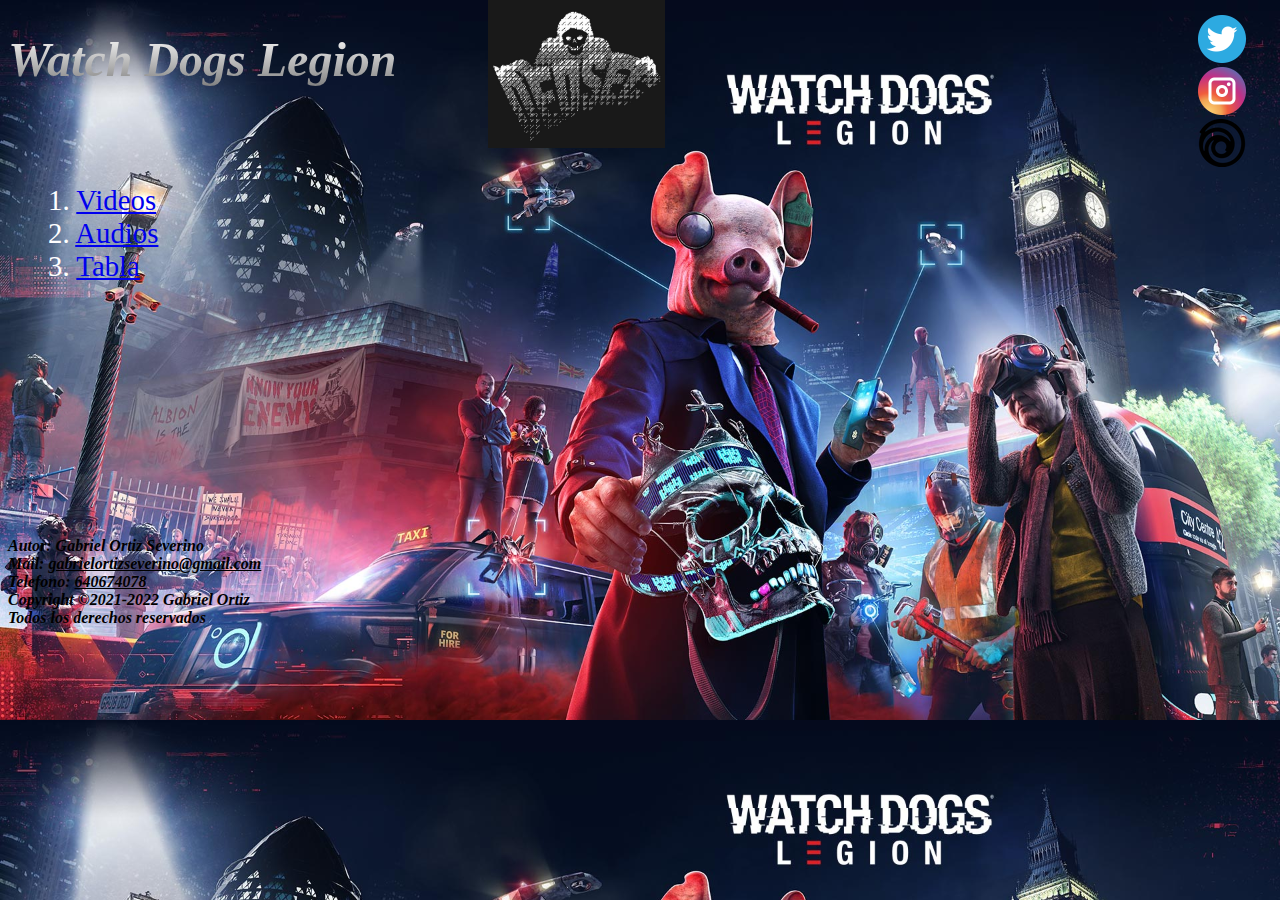
<file: index.html>
<!DOCTYPE html>
<html>
<head>
    <meta charset="UTF-8">
    <meta name="Página indice" content="Para su perfecta visualización ver en 1280x680, esta es una página creada por Gabriel Ortiz, que contiene la página central, de la cual salen las otras 3 páginas y a la cual se puede volver desde ellas.">
    <title>Indice</title>
    <link rel="stylesheet" href="CSS/Index.css">
</head>
<body>
    <header>
        <h1>Watch Dogs Legion</h1>
        <img src = "Imagenes/DedSec.png">           <!--Título y logo de la página-->
    </header>
   <article>
        <nav class="páginas">
            <ol>
                <li><a href = "videos.html">Videos</a></li>
                <li><a href = "audios.html">Audios</a></li>   <!--Enlaces a las otras páginas-->
                <li><a href = "taula.html">Tabla</a></li>  
            </ol>
        </nav>

        <aside>
            <nav class="redesSociales"> <!--Redes Sociales del videojuego (situado a la derecha de la página)-->
                <ul type="none">
                    <li><a title="Twitter de Watch Dogs Legion" href=https://twitter.com/WatchDogsSpain><img src= "Imagenes/twitter.png"></a></li>
                    <li><a title="Instagram de Watch Dogs Legion" href=https://www.instagram.com/watchdogs_es><img src= "Imagenes/instagram.png"></a></li>       
                    <li><a title= "Watch Dogs Legion" href=https://www.ubisoft.com/es-es/game/watch-dogs/legion><img src= "Imagenes/ubisoft.png"></a></li>
                </ul>
            </nav>
        </aside>
    </article>
    <footer>
         <address>       <!--Pie de página-->
             Autor: Gabriel Ortiz Severino<br> Mail: <a href=mailto:gabrielortizseverino@gmail.com>gabrielortizseverino@gmail.com</a><br>Telefono: <u>640674078</u><br> Copyright &copy;2021-2022 Gabriel Ortiz<br> Todos los derechos reservados            
         </address>
    </footer>
</body>
</html>
</file>
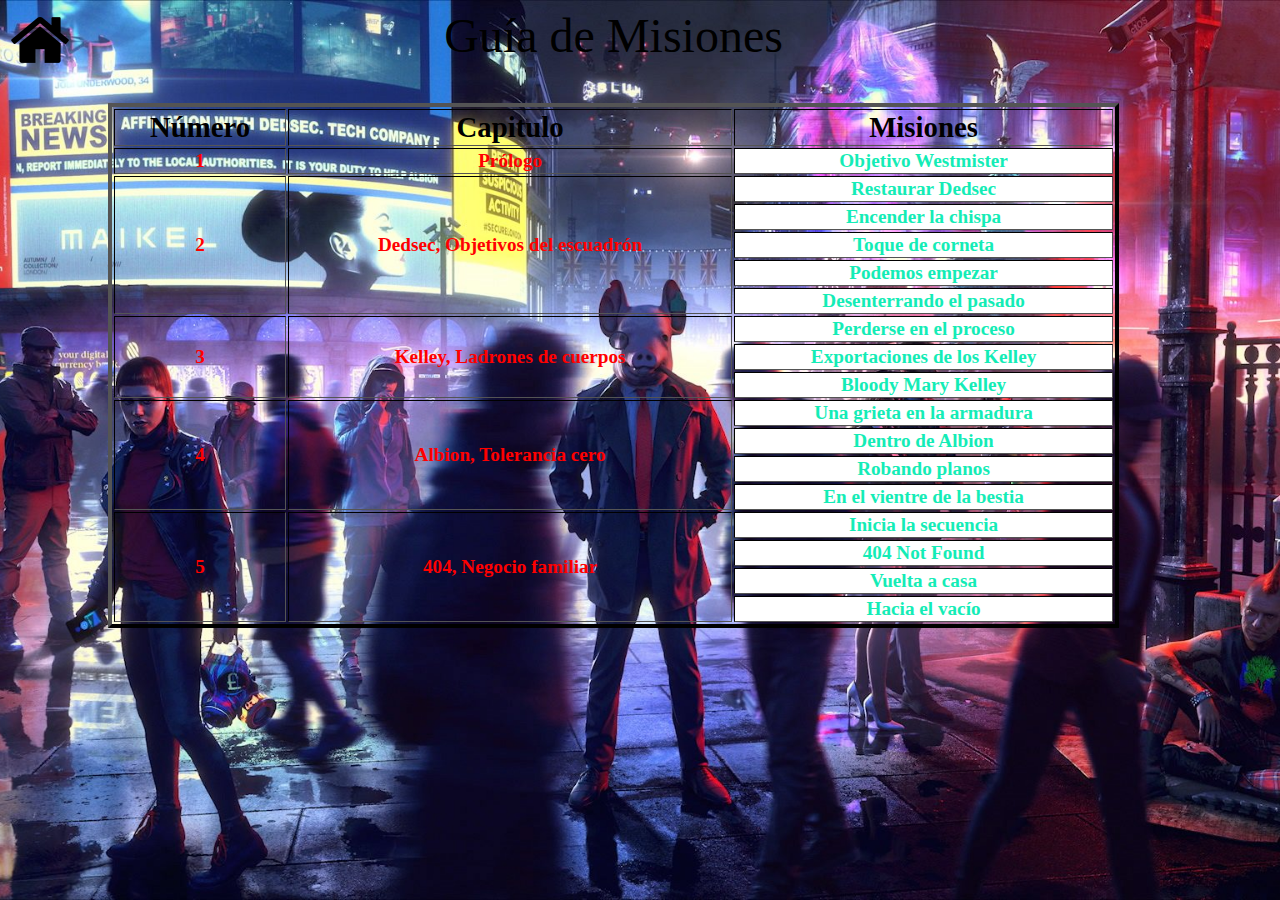
<file: taula.html>
<!DOCTYPE html>
<html>
<head>
    <meta charset="UTF-8">
    <meta name="Tabla de misiones del Watch Dogs Legion" content="Para su perfecta visualización ver en 1280x680, esta es una página creada por Gabriel Ortiz, y tiene una tabla de 3 columans y 6 filas, en la cual se encuentran las misiones del juego">
    <title>Tabla</title>
    <link rel="stylesheet" href= "CSS/taula.css">
</head>
<body>
    <header>     <!--Imagen de casa para regresar al indice-->
        <a href="index.html" title="Inicio"><img src = "Imagenes/home.png"/></a> 
    </header>
    <article>
        <table border ="4">   <!--Tabla-->
            <caption>Guía de Misiones</caption>      <!--Título de la página-->
            <tr>     <!--Títulos-->
                <th>Número</th>
                <th>Capitulo</th>
                <th>Misiones</th>
            </tr>
            <tr>     <!--Prólogo-->
                <td>1</td>
                <td>Prólogo</td>
                <td class="mision">Objetivo Westmister</td>
            </tr>
            <tr>     <!--Capítulo 2-->
                <td rowspan="5">2</td>
                <td rowspan="5">Dedsec, Objetivos del escuadrón</td>
                <td class="mision">Restaurar Dedsec</td>
            </tr>
            <tr class="mision">
                <td>Encender la chispa</td>
            </tr>
            <tr class="mision">
                <td>Toque de corneta</td>
            </tr>
            <tr class="mision">
                <td>Podemos empezar</td>
            </tr>
            <tr class="mision">
                <td>Desenterrando el pasado</td>
            </tr>
            <tr>     <!--Capítulo 3-->
                <td rowspan="3">3</td>
                <td rowspan="3">Kelley, Ladrones de cuerpos</td>
                <td class="mision">Perderse en el proceso</td>
            </tr>
            <tr class="mision">
                <td>Exportaciones de los Kelley</td>
            </tr>
            <tr class="mision">
                <td>Bloody Mary Kelley</td>
            </tr>
            <tr>     <!--Capítulo 4-->        
                <td rowspan="4">4</td>
                <td rowspan="4">Albion, Tolerancia cero</td>
                <td class="mision">Una grieta en la armadura</td>
            </tr>
            <tr class="mision">
                <td>Dentro de Albion</td>
            </tr>
            <tr class="mision">
                <td>Robando planos</td>
            </tr>
            <tr class="mision">
                <td>En el vientre de la bestia</td>
            </tr>
            <tr>    <!--Capítulo 5-->
                <td rowspan="4">5</td>
                <td rowspan="4">404, Negocio familiar</td>
                <td class="mision">Inicia la secuencia</td>
            </tr>
            <tr class="mision">
                <td>404 Not Found</td>
            </tr>
            <tr class="mision">
                <td>Vuelta a casa</td>
            </tr>
            <tr class="mision">
                <td>Hacia el vacío</td>
            </tr>
            
        </table>
    </article>
   
</body>
</html>
</file>
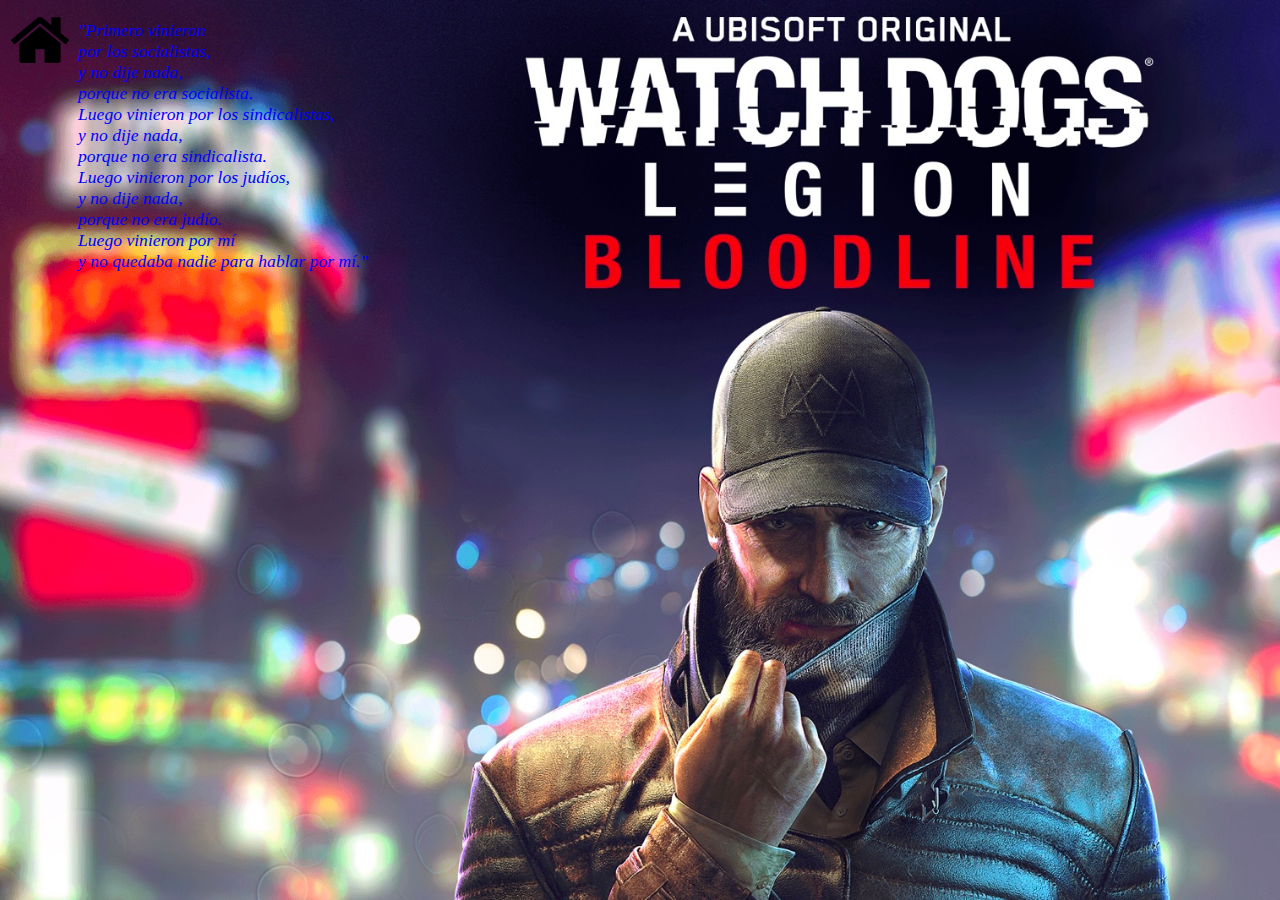
<file: videos.html>
<!DOCTYPE html>
<html>
<head>
    <meta charset="UTF-8">
    <meta name="Página con videos" content="Para su perfecta visualización ver en 1280x680, esta es una página creada por Gabriel Ortiz, que tiene en ella dos videos de youtube, en ellos se anuncia el videojuego y una expansión del propio">
    <title>Videos</title>
    <link rel="stylesheet" href="CSS/videos.css">
</head>
<body>
    <header>     <!--Imagen de casa para regresar al indice-->
        <a href="index.html" title="Inicio"><img src = "Imagenes/home.png"/></a>
    </header>
    <article>  <!--Videos-->
        <iframe class="video1" width="360" height="215" src="https://www.youtube.com/embed/yydUZr9bkxA" title="YouTube video player" frameborder="0" allow="accelerometer; autoplay; clipboard-write; encrypted-media; gyroscope; picture-in-picture" allowfullscreen></iframe>
        <iframe class="video2" width="360" height="215" src="https://www.youtube.com/embed/F11svbrAaA0" title="YouTube video player" frameborder="0" allow="accelerometer; autoplay; clipboard-write; encrypted-media; gyroscope; picture-in-picture" allowfullscreen></iframe>

        
    </article>
    <asside> <!--Cita del juego-->
        <p>"Primero vinieron<br> por los socialistas,<br> y no dije nada,<br> porque no era socialista.<br>Luego vinieron por los sindicalistas,<br> y no dije nada,<br> porque no era sindicalista.<br>Luego vinieron por los judíos,<br> y no dije nada,<br> porque no era judío.<br>Luego vinieron por mí<br> y no quedaba nadie para hablar por mí."</p>
    </asside>
</body>
</html>
</file>
<file: CSS/Index.css>
*{
    font-family:'Comic Sans MS';            /*Tipo de letra de la página*/
}
@media screen and (min-width:300px) and (max-width: 768px){
 
    body{
        background-image: url(Fondos/Fondo\ index\ movil.jfif );
        display: flex;
        width: fit-content;
        background-size: cover;
        background-attachment: relative;
        height: auto;                                /*Fondo de pantalla*/
    }
    header{
        position: relative;
        top:50px;
    }
    header h1{
        background: linear-gradient(white,grey);
        -webkit-background-clip: text;
        color: transparent;                 /*El titulo*/
        font-style: italic;
        font-size: 3em;
    }
    header img{
    display: flex;
    width: 12%;
    position: relative;     /*Logo dedsec en el header*/
    left: 480px;
    bottom: 120px;
}
    .páginas a:visited{             /*Color de enlaces ya visitados en la lista de páginas*/
        color: white;             
    }
    ol li{
        display: flex;
        position: relative;
        bottom: 50px;      /*Lista de enlaces a otras páginas*/
        font-size: 1.5em;
        list-style-type: none;
        counter-increment: lista;
    }
    ol li:before{
        color: white;                     /*Color del número de la lista*/
        content: counter(lista) ". ";
    }
    footer{
        display: flex;
        flex-wrap: nowrap;
        color: white;
        position: relative;        /*El pie de página con mis datos*/
        top: 550px;
        font-size: 1em;
        font-weight: bold;
        font-style: italic;
    }
    footer a:link{
        color: white;     /*Correo electronico en el footer*/
    }
    .redesSociales{
        display: inline-flex;
        flex-flow: row;
        justify-content: flex-end;          /*Lista de redes sociales*/
        width: auto;         
        position: relative;
        bottom: 380px;
    }
}
@media screen and (min-width:770px) and (max-width:1024px){

    body{
        background-image: url(Fondos/fondo\ index\ tablet.jpeg );
        background-size: cover;
        background-attachment: fixed;
        background-position: center center;
        width: auto;
        height: auto;                                 /*Fondo de pantalla*/
    }
     header h1{
        background: linear-gradient(white,grey);
        -webkit-background-clip: text;
        color: transparent;                 /*El titulo*/
        font-style: italic;
        font-size: 2em;
    } 
    header img{
        display: flex;
        width: 12%;
        position: relative;     /*Logo dedsec en el header*/
        left: 320px;
        bottom: 80px;
    } 
    .páginas a:visited{             /*Color de enlaces ya visitados en la lista de páginas*/
        color: white;             
    }
    ol li{
        position: relative;
        bottom: 100px;      /*Lista de enlaces a otras páginas*/
        font-size: 1.2em;
        list-style-type: none;
        counter-increment: lista;
    }
    ol li:before{
        color: white;                     /*Color del número de la lista*/
        content: counter(lista) ". ";
    }
    footer{
        display: flex;
        color: white;
        position: relative;        /*El pie de página con mis datos*/
        top: 460px;
        font-size: 1em;
        font-weight: bold;
        font-style: italic;
    }
    footer a:link{
        color: white;     /*Correo electronico en el footer*/
    }  
   
    aside .redesSociales{
        display: inline-flex;
        flex-flow: row;
        justify-content: flex-end;          /*Lista de redes sociales*/
        width: auto;         
        position: fixed;
        bottom: 700px;
        left: 850px;
    }
}
@media screen and (min-width: 1024px) {
    body{
        background-image: url(Fondos/Fondo\ Index.jpg );
        background-size: cover;
        background-attachment: relative;
        width: auto;
        height: auto;                                 /*Fondo de pantalla*/
    }
     header h1{
        background: linear-gradient(white,grey);
        -webkit-background-clip: text;
        color: transparent;                 /*El titulo*/
        font-style: italic;
        font-size: 3em;
    } 
    header img{
        display: flex;
        width: 14%;
        position: relative;     /*Logo dedsec en el header*/
        left: 480px;
        bottom: 120px;
    } 
    .páginas a:visited{             /*Color de enlaces ya visitados en la lista de páginas*/
        color: white;             
    }
    ol li{
        position: relative;
        bottom: 100px;      /*Lista de enlaces a otras páginas*/
        font-size: 1.8em;
        list-style-type: none;
        counter-increment: lista;
    }
    ol li:before{
        color: white;                     /*Color del número de la lista*/
        content: counter(lista) ". ";
    }
    footer{
        display: flex;
        color: black;
        position: relative;        /*El pie de página con mis datos*/
        bottom: 50px;
        font-size: 1em;
        font-weight: bold;
        font-style: italic;
    }
    footer a:link{
        color: black;     /*Correo electronico en el footer*/
    }  
   
    .redesSociales{
        display: inline-flex;
        flex-flow: row;
        justify-content: flex-end;          /*Lista de redes sociales*/
        width: auto;         
        position: relative;
        bottom: 400px;
        left: 1150px;
    }
}
</file>
<file: CSS/taula.css>
*{
    font-family: "Comic Sans MS"; /*Tipo de letra de la página*/
} 

/*Para moviles*/
@media screen and (max-width: 750px){
    body{
        background-image: url(Fondos/Fondo\ tabla.jpeg);
        background-size: cover;   
        background-attachment: fixed;
        background-position: center center;                          /*Fondo de pantalla*/
        position: relative;                 
        
    }
    table{ 
        justify-content: center;
        text-align: justify;
        border-color: black;
        position: relative;
        left: 100px;                                /*Tabla*/
        width: 80%;
        height: auto;
        background-color: transparent;
        color: red;
    }
    .mision{
        color: rgb(20, 236, 182);       /*Celdas de Misiones*/
        background-color: white;
    }
    caption{
        font-size: 40pt;
        color: black;           /*Título de la tabla*/
    }
    th{
        font-size: 15pt;        
        text-align: center;     /*Títulos de las columnas*/
        color: black;
    }
    td{
        font-size: 12pt;
        text-align: center;     /*Contenido de la tabla*/
        font-weight: bold;
    }
    a{
        position: fixed;                /*Imagen para volver al indice*/
    }
}

/*Para Tablets*/
@media screen and (min-width:760px) and (max-width:1024px){
    body{
        background-image: url(Fondos/Fondo\ tabla.jpeg);
        background-size: cover;   
        background-attachment: fixed;
        background-position: center center;                          /*Fondo de pantalla*/
        position: relative;                 
        
    }
    table{ 
        justify-content: center;
        text-align: justify;
        border-color: black;
        position: relative;
        left: 100px;                                /*Tabla*/
        width: 80%;
        height: auto;
        background-color: transparent;
        color: red;
    }
    .mision{
        color: rgb(20, 236, 182);       /*Celdas de Misiones*/
        background-color: white;
    }
    caption{
        font-size: 40pt;
        color: black;           /*Título de la tabla*/
    }
    th{
        font-size: 15pt;        
        text-align: center;     /*Títulos de las columnas*/
        color: black;
    }
    td{
        font-size: 12pt;
        text-align: center;     /*Contenido de la tabla*/
        font-weight: bold;
    }
    a{
        position: fixed;                /*Imagen para volver al indice*/
    }  
}

/*Para Portatiles o PC*/
@media screen and (min-width: 1024px) {
    body{
        background-image: url(Fondos/Fondo\ tabla.jpeg);
        background-size: cover;   
        background-attachment: fixed;
        background-position: center center;                          /*Fondo de pantalla*/
        position: relative;                 
        
    }
    table{ 
        justify-content: center;
        text-align: justify;
        border-color: black;
        position: relative;
        top:40px;
        left: 100px;                                /*Tabla*/
        width: 80%;
        height: auto;
        background-color: transparent;
        color: red;
    }
    .mision{
        color: rgb(20, 236, 182);       /*Celdas de Misiones*/
        background-color: white;
    }
    caption{
        font-size: 3em;
        color: black;       /*Título de la tabla*/
        position:relative;
        bottom: 40px;           
    }
    th{
        font-size: 1.8em;        
        text-align: center;     /*Títulos de las columnas*/
        color: black;
    }
    td{
        font-size: 1.2em;
        text-align: center;     /*Contenido de la tabla*/
        font-weight: bold;
    }
    a{
        position: fixed;                /*Imagen para volver al indice*/
    }

}

/*Para Pantallas grandes*/
@media screen and (min-width:1400px){
    body{
        background-image: url(Fondos/Fondo\ tabla.jpeg);
        background-size: cover;   
        background-attachment: fixed;
        background-position: center center;                          /*Fondo de pantalla*/
        position: relative;                 
        
    }
    table{ 
        justify-content: center;
        align-items: center;
        text-align: justify;
        border-color: black;
        position: relative;
        left: 100px; 
        box-sizing: border-box;                               /*Tabla*/
        width: 90%;
        height: 150%;
        top: 40px ;
        background-color: transparent;
        color: red;
    }
    .mision{
        color: rgb(20, 236, 182);       /*Celdas de Misiones*/
        background-color: white;
    }
    caption{
        font-size: 3em;
        color: black;
        position: relative;
        bottom: 50px;           /*Título de la tabla*/
    }
    th{
        font-size: 2em;        
        text-align: center;     /*Títulos de las columnas*/
        color: black;
    }
    td{
        font-size: 1.5em;
        text-align: center;     /*Contenido de la tabla*/
        font-weight: bold;
    }
    a{
        position: fixed;                /*Imagen para volver al indice*/
    }
  
}
</file>
<file: CSS/videos.css>
*{
    font-family: "Comic Sans MS"; /*Tipo de letra de la página*/
}
@media screen and (max-width: 768px){
    body{
        background-image: url(Fondos/fondo\ videos\ movil.jpg);
        background-size: cover;     /*Fondo de página*/
        background-attachment: fixed;
    } 
    
    .video1{
        display: flex;
        position: relative;
        top: 305px;             /*Trailer de bloodline*/
        left: 160px;  
    }
    .video2{
        display: flex;
        position: relative;
        left: 400px;        /*Trailer del juego*/
        top: 305px;
    }
    asside p{
        display: inline-flex;
        justify-content: flex-start;
        position: relative;
        left: 70px;
        bottom: 225px;                  /*Cita*/
        font-size: 1.1em;
        color:blue;
        font-style: italic;
    }
    a{
        display: inline-flex;
        position:fixed;     /*Imagen para regresar al indice*/
    }
}
@media screen and (min-width:770px) and (max-width:1024px){
    body{
        background-image: url(Fondos/fondo\ videos\ movil.jpg);
        background-size: cover;     /*Fondo de página*/
        background-attachment: fixed;
        background-position: center center;
    } 
    
    .video1{
        display: inline-flex;
        position: relative;
        top: 350px;             /*Trailer de bloodline*/
        left: 20px;  
    }
    .video2{
        display: inline-flex;
        position: relative;
        left: 290px;        /*Trailer del juego*/
        top: 350px;
    }
    asside p{
        display: inline-flex;
        justify-content: flex-start;
        position: relative;
        bottom: 225px;                  /*Cita*/
        font-size: 1.1em;
        color:blue;
        font-style: italic;
    }
    a{
        display: flex;
        position:relative;     /*Imagen para regresar al indice*/
    }
}
@media screen and (min-width: 1024px) {
    body{
        background-image: url(Fondos/Fondo\ videos.png);
        background-size: cover;     /*Fondo de página*/
        background-attachment: fixed;
    } 
    
    .video1{
        display: inline-flex;
        position: relative;
        top: 305px;             /*Trailer de bloodline*/
        left: 160px;  
    }
    .video2{
        display: inline-flex;
        position: relative;
        left: 400px;        /*Trailer del juego*/
        top: 305px;
    }
    asside p{
        display: inline-flex;
        justify-content: flex-start;
        position: relative;
        left: 70px;
        bottom: 225px;                  /*Cita*/
        font-size: 1.1em;
        color:blue;
        font-style: italic;
    }
    a{
        display: inline-flex;
        position:fixed;     /*Imagen para regresar al indice*/
    }
}
</file>
